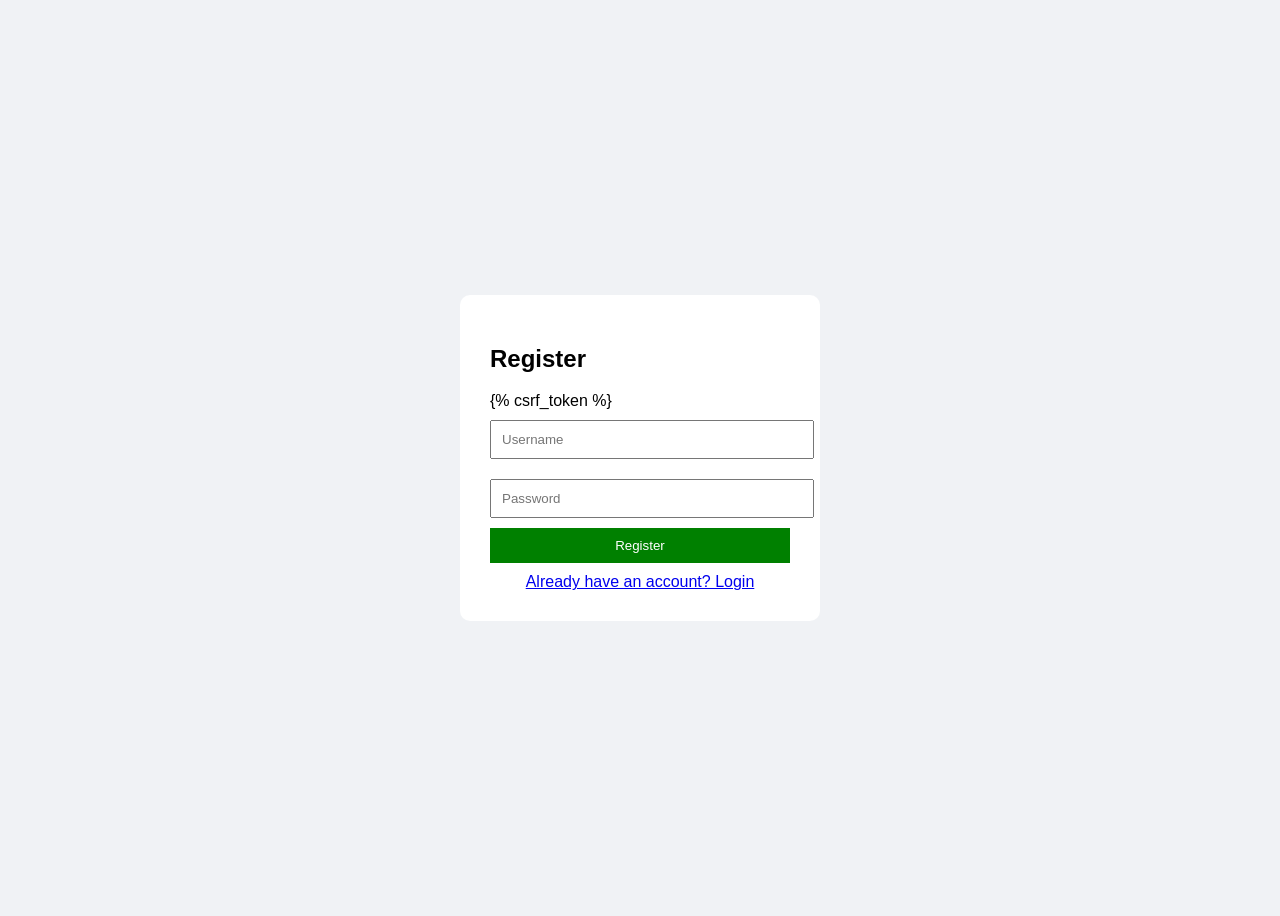
<file: templates/register.html>
<!DOCTYPE html>
<html>
<head>
    <title>Register</title>
    <style>
        body {
            font-family: Arial;
            display: flex;
            justify-content: center;
            align-items: center;
            height: 100vh;
            background: #f0f2f5;
        }

        .box {
            background: white;
            padding: 30px;
            border-radius: 10px;
            width: 300px;
        }

        input {
            width: 100%;
            padding: 10px;
            margin: 10px 0;
        }

        button {
            width: 100%;
            padding: 10px;
            background: green;
            color: white;
            border: none;
        }

        a {
            display: block;
            margin-top: 10px;
            text-align: center;
        }
    </style>
</head>
<body>

<div class="box">
    <h2>Register</h2>

    <form method="POST">
        {% csrf_token %}
        <input type="text" name="username" placeholder="Username" required>
        <input type="password" name="password" placeholder="Password" required>

        <button type="submit">Register</button>
    </form>

    <a href="/login/">Already have an account? Login</a>
</div>

</body>
</html>
</file>
